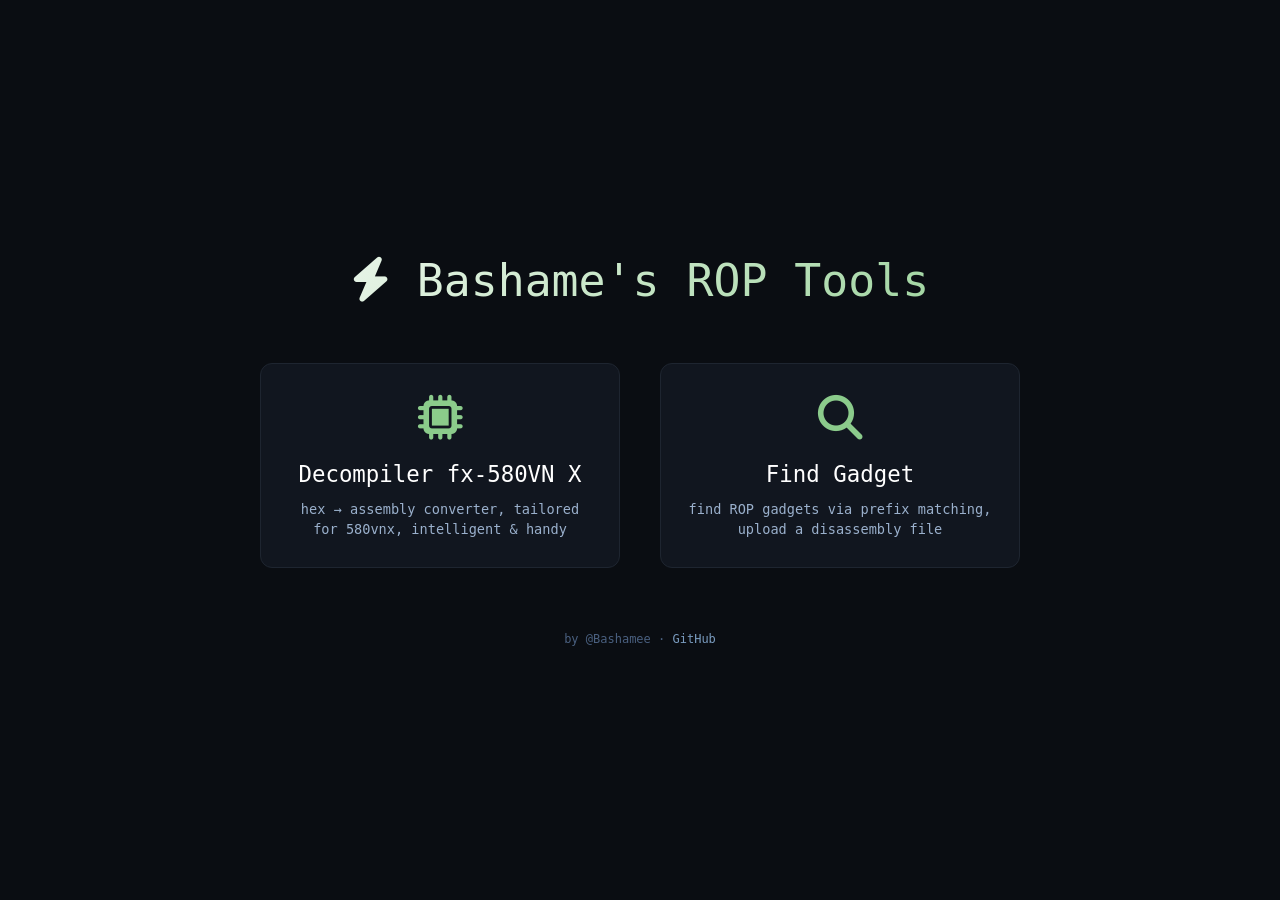
<file: index.html>
<!doctype html>
<html lang="en">
    <head>
        <meta charset="UTF-8" />
        <meta name="viewport" content="width=device-width, initial-scale=1.0" />
        <title>Bashame's ROP Tools</title>
        <link
            rel="stylesheet"
            href="https://cdnjs.cloudflare.com/ajax/libs/font-awesome/6.4.0/css/all.min.css"
        />
        <style>
            * {
                margin: 0;
                padding: 0;
                box-sizing: border-box;
            }

            body {
                background: #0a0d12;
                font-family: "Segoe UI", "Fira Code", monospace;
                display: flex;
                justify-content: center;
                align-items: center;
                min-height: 100vh;
                padding: 20px;
            }

            .container {
                text-align: center;
                max-width: 1000px;
                width: 100%;
            }

            h1 {
                font-size: 2.8rem;
                font-weight: 500;
                background: linear-gradient(135deg, #fff, #8bcb8b);
                background-clip: text;
                -webkit-background-clip: text;
                color: transparent;
                margin-bottom: 56px;
            }

            .tools {
                display: flex;
                flex-wrap: wrap;
                justify-content: center;
                gap: 40px;
            }

            .tool-card {
                background: #11161f;
                border: 1px solid #1e2530;
                border-radius: 12px;
                padding: 28px 24px;
                width: 360px;
                transition: all 0.25s ease;
                text-decoration: none;
                display: block;
            }

            .tool-card:hover {
                transform: translateY(-6px);
                border-color: #5a7aaa;
                background: #161e2a;
            }

            .tool-icon {
                font-size: 2.8rem;
                margin-bottom: 16px;
                color: #8bcb8b;
            }

            .tool-title {
                font-size: 1.4rem;
                font-weight: 500;
                color: #ffffff;
                margin-bottom: 12px;
                white-space: nowrap;
            }

            .tool-desc {
                font-size: 0.85rem;
                color: #9ab0cc;
                line-height: 1.5;
            }

            footer {
                margin-top: 64px;
                font-size: 0.75rem;
                color: #4a6080;
            }

            footer a {
                color: #7a9cc0;
                text-decoration: none;
            }

            @media (max-width: 850px) {
                .tool-card {
                    width: 320px;
                }
                .tool-title {
                    font-size: 1.3rem;
                }
            }

            @media (max-width: 750px) {
                .tool-card {
                    width: 280px;
                }
                .tool-title {
                    white-space: normal;
                }
            }

            @media (max-width: 650px) {
                h1 {
                    font-size: 2rem;
                }
                .tool-card {
                    width: 260px;
                }
            }
        </style>
    </head>
    <body>
        <div class="container">
            <h1><i class="fa-solid fa-bolt"></i> Bashame's ROP Tools</h1>
            <div class="tools">
                <a href="decompiler580vnx/" class="tool-card">
                    <div class="tool-icon">
                        <i class="fa-solid fa-microchip"></i>
                    </div>
                    <div class="tool-title">Decompiler fx-580VN X</div>
                    <div class="tool-desc">
                        hex → assembly converter, tailored for 580vnx,
                        intelligent & handy
                    </div>
                </a>
                <a href="findgadget/" class="tool-card">
                    <div class="tool-icon">
                        <i class="fa-solid fa-magnifying-glass"></i>
                    </div>
                    <div class="tool-title">Find Gadget</div>
                    <div class="tool-desc">
                        find ROP gadgets via prefix matching, upload a
                        disassembly file
                    </div>
                </a>
            </div>
            <footer>
                <span>by @Bashamee · </span>
                <a href="https://github.com/bashamee/roptools" target="_blank"
                    >GitHub</a
                >
            </footer>
        </div>
    </body>
</html>
</file>
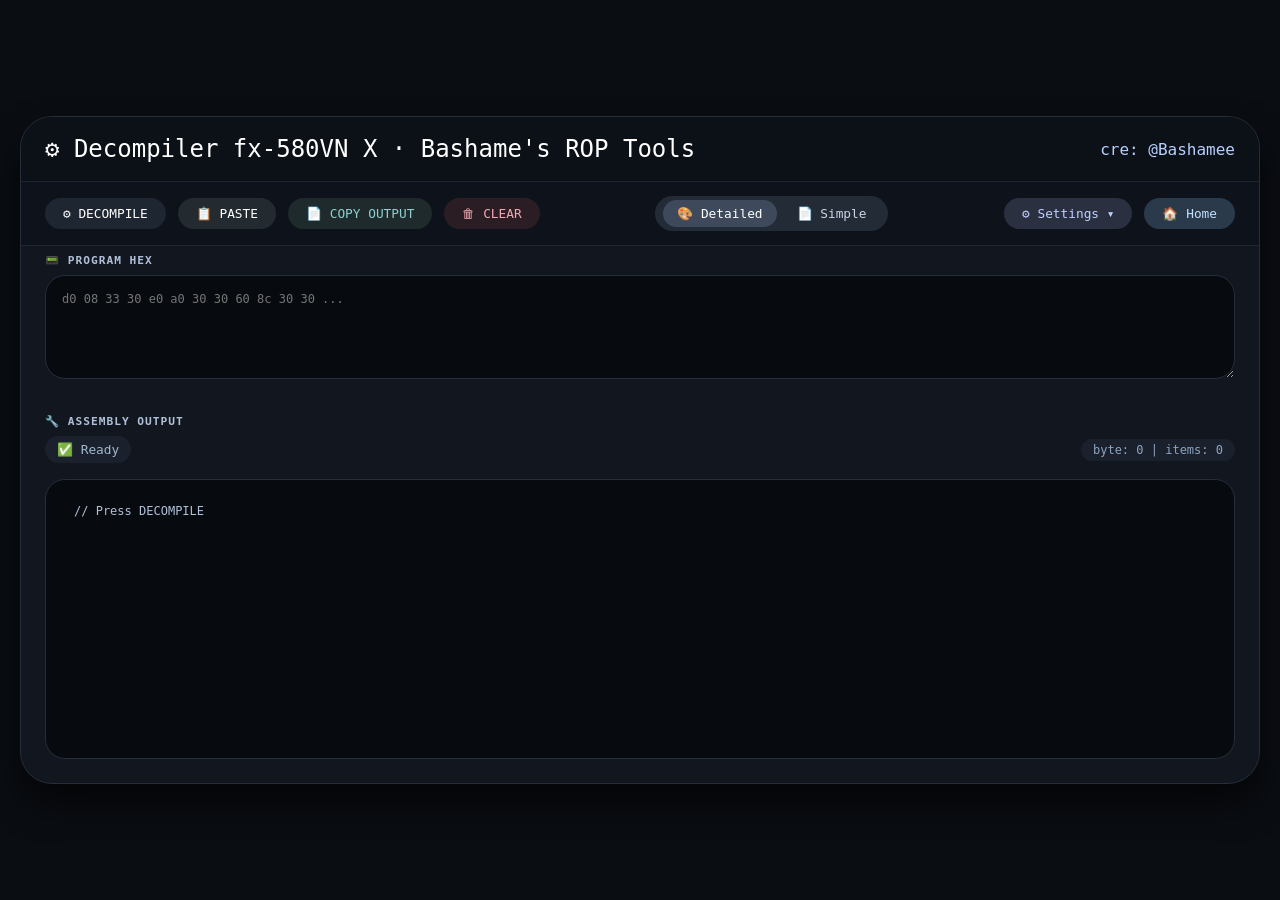
<file: decompiler580vnx/index.html>
<!DOCTYPE html>
<html lang="en">
<head>
    <meta charset="UTF-8">
    <meta name="viewport" content="width=device-width, initial-scale=1.0, user-scalable=yes">
    <title>Decompiler fx-580VN X · Bashame's ROP Tools</title>
    <style>
        * { box-sizing: border-box; }
        body {
            background: #0a0d12;
            font-family: 'Segoe UI', 'Fira Code', 'Cascadia Code', monospace;
            margin: 0;
            padding: 20px;
            display: flex;
            justify-content: center;
            align-items: center;
            min-height: 100vh;
        }
        .card {
            max-width: 1300px;
            width: 100%;
            background: #11161f;
            border-radius: 32px;
            box-shadow: 0 20px 35px rgba(0,0,0,0.6);
            border: 1px solid #252d3a;
            overflow: hidden;
        }
        .header {
            padding: 18px 24px;
            background: #0c1017;
            border-bottom: 1px solid #1e2530;
            display: flex;
            justify-content: space-between;
            align-items: center;
            flex-wrap: wrap;
            gap: 12px;
        }
        .logo-area {
            display: flex;
            align-items: center;
            gap: 12px;
        }
        .header h1 {
            margin: 0;
            font-size: 1.5rem;
            font-weight: 500;
            color: #ffffff;
        }
        .credit {
            color: #b8d0ff;
            font-size: 1rem;
            font-family: monospace;
            font-weight: 500;
        }
        .toolbar {
            display: flex;
            flex-wrap: wrap;
            gap: 12px;
            padding: 14px 24px;
            background: #0e121b;
            border-bottom: 1px solid #202732;
            align-items: center;
        }
        .addr-input {
            background: #1a212c;
            border: 1px solid #3a4a5a;
            border-radius: 60px;
            padding: 6px 12px;
            color: white;
            font-family: monospace;
            font-size: 0.9rem;
            width: 100px;
            text-align: center;
        }
        button {
            background: #1e2632;
            border: none;
            padding: 8px 18px;
            border-radius: 60px;
            font-family: inherit;
            font-size: 0.8rem;
            font-weight: 500;
            color: #ffffff;
            cursor: pointer;
            transition: 0.2s ease;
        }
        button:hover { background: #2f3a48; transform: translateY(-1px); }
        button:active { transform: translateY(1px); }
        .mode-switch {
            margin-left: auto;
            background: #232b36;
            display: flex;
            gap: 6px;
            padding: 4px 8px;
            border-radius: 60px;
        }
        .mode-btn {
            background: transparent;
            padding: 6px 14px;
            border-radius: 40px;
            color: #cbd5e6;
        }
        .mode-btn.active { background: #3e4a5c; color: white; }
        .clear-btn { background: #2a1e24; color: #f2a9b5; }
        .copy-btn { background: #1e2a2c; color: #8dd0cf; }
        .paste-btn { background: #232a30; }
        .home-btn { background: #2a3a4a; color: #c0e0ff; }
        .toggle-labels-btn { background: #2a4a3a; color: #8bcb8b; }
        .show-keys-btn { background: #2a4a3a; color: #8bcb8b; }
        /* Settings menu */
        .settings-btn { background: #2a3040; color: #c0d0ff; position: relative; }
        .settings-dropdown {
            display: none; position: absolute; top: calc(100% + 6px); right: 0;
            background: #141c28; border: 1px solid #2e3a4e; border-radius: 16px;
            padding: 10px 0; min-width: 220px; z-index: 999;
            box-shadow: 0 8px 24px rgba(0,0,0,0.5);
        }
        .settings-dropdown.show { display: block; }
        .settings-item {
            display: flex; align-items: center; justify-content: space-between;
            padding: 7px 16px; font-size: 0.8rem; color: #b0c0d8; cursor: pointer;
            gap: 12px; white-space: nowrap;
        }
        .settings-item:hover { background: #1e2a3a; }
        .settings-item .toggle-pill {
            width: 34px; height: 18px; border-radius: 9px; background: #3e5080;
            position: relative; transition: 0.2s; flex-shrink: 0;
        }
        .settings-item .toggle-pill.on { background: #4a8a5a; }
        .settings-item .toggle-pill::after {
            content: ''; position: absolute; width: 14px; height: 14px;
            border-radius: 50%; background: #fff; top: 2px; left: 2px; transition: 0.2s;
        }
        .settings-item .toggle-pill.on::after { left: 18px; }
        .settings-divider { height: 1px; background: #2a3a4a; margin: 6px 0; }
        .settings-addr-row {
            display: flex; align-items: center; gap: 6px; padding: 5px 16px; font-size: 0.8rem; color: #b0c0d8;
        }
        .settings-addr-row input {
            background: #1a212c; border: 1px solid #3a4a5a; border-radius: 30px;
            padding: 3px 8px; color: white; font-family: monospace; font-size: 0.8rem;
            width: 75px; text-align: center;
        }
        .settings-label { color: #8da3c0; font-size: 0.75rem; }
        .addr-tag { font-size: 0.7rem; color: #7090b0; }
        textarea {
            width: 100%;
            background: #070a0f;
            border: 1px solid #262e3a;
            color: #ffffff;
            font-family: 'Fira Code', monospace;
            font-size: 12px;
            padding: 16px;
            resize: vertical;
            border-radius: 20px;
            outline: none;
        }
        .input-container, .output-container { padding: 8px 24px 24px 24px; }
        label {
            font-size: 0.7rem;
            text-transform: uppercase;
            letter-spacing: 1px;
            font-weight: 600;
            color: #b0c0d8;
            display: block;
            margin-bottom: 8px;
        }
        .output-list {
            background: #070a0f;
            border: 1px solid #262e3a;
            border-radius: 20px;
            padding: 12px 16px;
            min-height: 280px;
            max-height: 520px;
            overflow-y: auto;
            font-family: 'Fira Code', monospace;
            font-size: 12px;
            color: #ffffff;
        }
        .gadget-line {
            display: flex;
            align-items: center;
            flex-wrap: wrap;
            gap: 8px 12px;
            padding: 6px 4px;
            border-bottom: 1px solid #20262e;
            font-family: 'Fira Code', monospace;
            font-size: 12px;
        }
        .hex-badge {
            background: #1e2a3a;
            border-radius: 40px;
            padding: 3px 12px;
            font-weight: 600;
            color: #ffffff;
            font-size: 12px;
            border: 1px solid #3e5a7a;
        }
        .arrow { color: #8aaec0; font-size: 1rem; }
        .addr {
            color: #f5d67b;
            font-weight: 600;
            background: #2a2418;
            padding: 2px 8px;
            border-radius: 20px;
            font-size: 11px;
        }
        .gadget-name { color: #8bcb8b; font-weight: 500; font-size: 12px; }
        .gadget-name-unknown { color: #f28b82; font-size: 12px; }
        .data-name { color: #7aa2f7; font-weight: 500; font-size: 12px; }
        .label-name { color: #e8c86a; font-weight: 500; font-size: 12px; }
        .location {
            margin-left: auto;
            color: #6c86a3;
            font-size: 11px;
            font-family: monospace;
            background: #1a1f2a;
            padding: 2px 8px;
            border-radius: 20px;
        }
        .status-bar {
            display: flex;
            justify-content: space-between;
            align-items: center;
            margin-bottom: 16px;
            flex-wrap: wrap;
            gap: 8px;
        }
        .status {
            font-size: 0.8rem;
            color: #a0b8d0;
            padding: 6px 12px;
            background: #1a212c;
            border-radius: 40px;
            font-family: monospace;
            display: inline-block;
        }
        .stats {
            font-size: 0.75rem;
            color: #8da3c0;
            background: #1a212c;
            padding: 4px 12px;
            border-radius: 40px;
            font-family: monospace;
        }
    </style>
</head>
<body>
<div class="card">
    <div class="header">
        <div class="logo-area">
            <h1>⚙️ Decompiler fx-580VN X · Bashame's ROP Tools</h1>
        </div>
        <div class="credit">cre: @Bashamee</div>
    </div>
    <div class="toolbar">
        <button id="decompileBtn">⚙️ DECOMPILE</button>
        <button id="pasteBtn" class="paste-btn">📋 PASTE</button>
        <button id="copyBtn" class="copy-btn">📄 COPY OUTPUT</button>
        <button id="clearBtn" class="clear-btn">🗑 CLEAR</button>
        <div class="mode-switch">
            <button id="modeDetailBtn" class="mode-btn active">🎨 Detailed</button>
            <button id="modeSimpleBtn" class="mode-btn">📄 Simple</button>
        </div>
        <div style="position:relative;margin-left:auto;">
            <button id="settingsBtn" class="settings-btn">⚙️ Settings ▾</button>
            <div class="settings-dropdown" id="settingsDropdown">
                <div class="settings-addr-row">
                    <span class="settings-label">dest</span>
                    <input type="text" id="startAddrInput" value="d730" placeholder="d730">
                    <span class="addr-tag">runtime</span>
                </div>
                <div class="settings-addr-row">
                    <span class="settings-label">src</span>
                    <input type="text" id="backupAddrInput" value="e9e0" placeholder="e9e0">
                    <span class="addr-tag">backup</span>
                </div>
                <div class="settings-divider"></div>
                <div class="settings-item" id="settingLabels">
                    <span>🏷️ Labels (adr_of)</span>
                    <span class="toggle-pill on" id="pillLabels"></span>
                </div>
                <div class="settings-item" id="settingKeys">
                    <span>🔑 Show key names</span>
                    <span class="toggle-pill on" id="pillKeys"></span>
                </div>
                <div class="settings-item" id="settingAddrs">
                    <span>📍 Show RAM addresses</span>
                    <span class="toggle-pill on" id="pillAddrs"></span>
                </div>
                <div class="settings-item" id="settingAddrNames">
                    <span>🗂️ Show addr names</span>
                    <span class="toggle-pill on" id="pillAddrNames"></span>
                </div>
                <div class="settings-divider"></div>
                <div class="settings-item" id="settingHexMode" style="gap:6px;">
                    <span>🔢 Format:</span>
                    <span id="hexModeLabel" style="color:#8bcb8b;font-family:monospace;font-size:0.8rem;">hex</span>
                    <span class="toggle-pill" id="pillHexMode" style="margin-left:auto;"></span>
                    <span id="hexModeLabel2" style="color:#7aa2f7;font-family:monospace;font-size:0.8rem;">0x</span>
                </div>
            </div>
        </div>
        <a href="../" style="text-decoration:none;"><button class="home-btn">🏠 Home</button></a>
    </div>
    <div class="input-container">
        <label>📟 PROGRAM HEX</label>
        <textarea id="hexInput" rows="5" placeholder="d0 08 33 30 e0 a0 30 30 60 8c 30 30 ..."></textarea>
    </div>
    <div class="output-container">
        <label>🔧 ASSEMBLY OUTPUT</label>
        <div class="status-bar">
            <div class="status" id="statusMsg">✅ Ready</div>
            <div class="stats" id="statsMsg"></div>
        </div>
        <div id="outputList" class="output-list"></div>
    </div>
</div>

<script>
    // --------------------------------------------------------------
    // DATABASE (gadgets + labels)
    // --------------------------------------------------------------
    const addrToName = new Map();

    function addEntry(hexAddr, name) {
        let num = parseInt(hexAddr, 16);
        if (!isNaN(num) && !addrToName.has(num)) addrToName.set(num, name);
    }

    function normalizeName(name) {
        return name
            .replace(/\s*=\s*/g, '=')
            .replace(/\s*\+=\s*/g, '+=')
            .replace(/\s*-=\s*/g, '-=')
            .replace(/\s*>>\s*/g, '>>')
            .replace(/\s*<<\s*/g, '<<')
            .replace(/\s*,\s*/g, ',')
            .replace(/\s+/g, ' ')
            .trim();
    }

    // ========== GADGET LIST (gốc) ==========
    const gadgetList = [
        ["09fa8","setlr"],["308d0","setlr_pc"],["0a05c","DI,RT"],
        ["23f9e","calc_checksum_set_f004"],["23fa6","calc_checksum_no_set_f004"],
        ["23fad","calc_checksum_0"],["23fc0","calc_checksum_1"],["23fd4","calc_checksum_2"],
        ["23fea","calc_checksum_3"],["23f21","pr_checksum"],["09ca0","[er8]+=er2,pop xr8"],
        ["2702e","sp=er14,pop er14,rt"],["12da6","sp=er14,pop qr8"],
        ["23f82","sp=er14,pop qr8,pop qr0"],["20d60","sp=er14,pop er14"],
        ["21f74","sp=er6,pop er8"],["09820","sp=er14,pop xr12"],["13aac","sp=er14,pop qr8,pop er6"],
        ["0ac34","er14=sp,rt"],["0a8a8","nop"],["13b66","er0+=er0,er0+=er2,er8=[er0]"],
        ["13b9a","er0+=er0,er2+=er0,er0=[er2]"],
        ["1ec0c","pop ea"],["27030","pop er14,rt"],["13332","pop er0,rt"],["18974","pop er2"],
        ["250a6","pop er4"],["0a8a6","pop er8"],["16eca","pop er12,rt"],["17bda","pop qr0"],
        ["12da8","pop qr8"],["177da","pop r0"],["1844a","pop r8"],["1622e","pop xr0"],
        ["1d040","pop xr4"],["183a6","pop xr8"],["0d516","pop er10"],["0d04c","pop r12"],
        ["12602","pop er0"],["21636","pop er12"],["15c78","pop er14"],["13ab0","pop er6"],
        ["1dcf6","pop er6,rt"],["20730","pop xr12"],["16d88","pop er4,rt"],["16d7c","pop er8,rt"],
        ["17072","pop qr0,rt"],["14c50","pop qr8,rt"],["15fc0","pop r4"],["16210","pop r4,rt"],
        ["14c98","pop r9"],["10e5a","pop xr12,rt"],["1d972","pop xr4,rt"],["0e5e2","pop xr8,rt"],
        ["093b8","pop er2,pop er8,er0=er2,rt"],["1893a","pop er0,pop er4"],
        ["16754","pop er4,pop er8"],["201f6","pop er4,pop er12,pop r9"],
        ["14bd8","er0+=er4,rt"],["13b80","er4+=er0,r8=r8,rt"],["21ba8","er0+=er8,rt"],
        ["21bae","er2+=er8,rt"],["2fa0c","er0+=er2,rt"],["16078","er0+=1,rt"],
        ["09ce4","r0+=1,rt"],["14fcc","er0+=er6,er10=er0,rt"],["20838","and r0,0f"],
        ["24008","er6=er0,er0=er8,pop qr8"],["16170","er8=er0"],
        ["0ea70","er2=er0,er0=er2,pop er8,rt"],["14bd6","er2=er0,er0+=er4,rt"],
        ["0bf30","er0=er2,rt"],["2470a","er0=er4,pop er4"],["2f786","er0=er8,pop er8,rt"],
        ["0a246","er0=er8,pop er8"],["15386","er0=er8"],["1edea","er0=er6,pop er8,pop xr4,rt"],
        ["28c86","er2=er0,r0=r4,r1=0,pop xr4,rt"],["2ffc0","r0=r5,pop er4"],
        ["1abb0","r0=r2=0"],["1abb2","r0=r2"],["15fde","r2=r0,pop er0"],
        ["164e4","r2=r0,pop r6,pop er12"],["177b4","r2=0,r7=4"],["1ca8a","r0=0"],
        ["1DD54","r0=0,rt"],["1DD58","r0=1,rt"],["18978","r0=0,pop er2"],["2ac30","r1=0,rt"],
        ["16df2","r5=0,rt"],["17b32","er14=er0,pop xr0"],["0ac7c","er0=er12,pop er12,rt"],
        ["13916","er10=er2,rt"],["20b52","er0=er10,pop xr8"],["1e60c","er0=1,rt"],
        ["180d2","er2=0,er4=0,er6=0,er8=1,rt"],["09caa","er2=0,r0=2,[er8]=er2,pop xr8"],
        ["0a88a","er2=1,r0=r2,rt"],["09c9e","r0=0,[er8]+=er2,pop xr8"],
        ["27e7c","r2=1,r0=r2,pop er4,pop er8,rt"],["27e92","r0=r1,rt"],
        ["14fce","er10=er0,rt"],["283fe","er2=0,er0=er2,pop er8"],["140e4","er0=er6,er2=er12"],
        ["16e18","r4=0"],["0eda0","er0=0,rt"],
        ["16d9a","[er2]=er0,r2=0,pop er4,rt"],["139d8","[er0]=er2,rt"],["208b2","[er0]=r2,rt"],
        ["203D2","[er0]=r2"],["176d4","[er2]=r0,r2=0"],["09ca4","[er8]=er2,pop xr8"],
        ["13330","[er4]=er0,pop er0,rt"],["1a588","[ea]=qr0"],["22226","[er12]=er14,pop xr4,pop qr8"],
        ["1332a","[er4]+=1,rt"],["13336","[er4]-=1,rt"],["19e5a","er8=[ea+],rt"],
        ["16614","[er2]=r0,r0=0"],
        ["16d7a","er4=[er8],pop er8,rt"],["13b9e","er0=[er2],r2=9,rt"],["13b6a","er8=[er0],rt"],
        ["09e4a","r0=[er2]"],["18274","r0=[er0]"],["298dc","er0=[er0],pop xr8,rt"],
        ["09fdc","r0=[ea],rt"],["21f72","sp=[er8],pop er8"],
        ["1c2c0","qr0=[ea],lea D002H,[ea]=qr0"],["1c64a","er6=[ea]"],
        ["09e8a","er0-=er2,rt"],["29a40","er0-=er12,pop er8,pop er12,rt"],["09e98","r0-=1,rt"],
        ["0ac5a","r0-=r8,pop er8,rt"],
        ["122d4","or r0,r1"],["1a5c2","or qr0,qr8"],
        ["20830","r0>>4,rt"],["1bb28","qr0>>4,rt"],["1bb5c","r0<<4,rt"],["1bb70","r1<<4,rt"],
        ["1bb5a","er0<<4,rt"],["1bb56","xr0<<4,rt"],["1bb4e","qr0<<4,rt"],
        ["0c790","er0-er2_gt,r0=0|r0=1,rt"],["09ae6","er0-er2_eq,r0=1|r0=0,rt"],
        ["0c7a8","er2-er0_gt,r0=0|r0=1,rt"],["2abda","er0-er2_le,er0=er2,rt"],
        ["297e2","er8-er0_lt,pop xr8"],["091ec","r0-0_lt,rt"],["091f4","r1-0_lt,rt"],
        ["14bd4","er0*=r2,er2=er0,er0+=er4,rt"],["14fca","er0*=r2,er0+=er6,er10=er0,rt"],
        ["28C54","er0/=r2,rt"],
        ["160c2","sp+=20"],["162d4","sp+=10"],["168f0","sp+=2"],["1d3c8","sp+=4"],
        ["09932","sp+=6,pop qr8"],["13184","sp+=50,pop qr8"],["131f6","sp+=20,pop qr8"],
        ["13320","sp+=30,pop qr8"],["15c76","sp+=30,pop er14"],["1d3f2","sp+=2,r0=0"],
        ["1d798","sp+=20,pop xr12"],["21634","sp+=10,pop er12"],["21b9c","sp+=60,pop xr8"],
        ["284ac","sp+=4,pop xr8"],["08f74","sp+=64,pop er6,pop qr8"],
        ["098ec","sp+=4,pop qr8,pop xr4"],["13412","sp+=40,pop qr8,pop xr4"],
        ["138a6","sp+=60,pop qr8,pop xr4"],["18266","sp+=50,pop qr8,pop xr4"],
        ["193a0","sp+=50,pop xr4,pop qr8"],["202b0","sp+=120,pop qr8,pop xr4"],
        ["20660","sp+=2,pop xr4,pop qr8"],["21b9a","sp+=120,pop xr8"],
        ["26b12","sp+=2,r0=1,pop er8"],["2122a","sp+=32,r2=r0,pop xr8"],
        ["18614","?r0=00"],["33030","brk"],["0d71c","[ea]+=1,r0=3"],["2c81e","[ea]-=1,pop xr4"],
        ["24836","B LEAVE"],
        ["09450","BL memcpy,pop er0"],["203CC","BL strcpy"],["203E0","BL strcat"],
        ["09D3A","BL memset,pop er2"],["23CAC","BL delay,pop xr0"],["20C40","BL line_print"],
        ["23F62","BL printline"],["24004","BL hex_byte,er6=er0,er0=er8,pop qr8"],
        ["20A50","BL smart_strcpy,pop er8"],["0A052","BL zero_KO"],["28AC2","BL line_draw"],
        ["09AD4","BL render.ddd4"],["2B2BA","memcpy_auto_jmp"],["08f80","line_print"],
        ["25c1c","getkeycode"],["09E96","[ea+]=r0,r0-=1,bne"],["09C20","cmp_ea"],
        ["17922","calc_func"],["16082","cvt_hex_1"],["160f8","cvt_hex_2"],
        ["10f20","memcpy_length_rn/8"],["1700e","memcpy_length_rn/2,pop qr0"],["13324","pop pc"],
        ["0E5C8","strcpy"],["2EDA0","strcat"],["26FFA","memcpy"],["0A8AA","memmove"],
        ["29A2C","strlen"],["1EB94","memset"],["203C2","smart_strcpy"],["203D6","smart_strcat"],
        ["203B8","smart_strlen_n"],["2086C","basen_base_print"],["23DCC","smallprint"],
        ["08F7C","line_print.col_0"],["08F7E","line_print"],["23DC8","printline"],
        ["09470","render.e3d4"],["0947C","render.ddd4"],["09848","render_bitmap"],
        ["09D34","memzero"],["26086","reset_routine"],["24BD6","get_string_constant"],
        ["08C0C","fill_screen"],["08F02","str_decompress_print"],["09F3C","delay"],
        ["0A1CE","_start"],["293D8","main"],["09440","buf1_to_buf2"],["09458","buf2_to_buf1"],
        ["2AB26","byte_strlen_n"],["23C4C","diagnostic_mode"],["0ACB6","f_0ACB6"],
        ["0AD92","diagnostic_wait_key"],["0E826","check_any_key_pressed__"],["23CB4","diagnostic"],
        ["24344","diag_scr_888_ws"],["23DD6","diag_scr_fill_ws"],["23DDA","waitshift_striped"],
        ["23DDE","waitshift"],["23DE4","diag_scr_ckb1_ws"],["23E40","diag_scr_ckb2_ws"],
        ["23E6A","diag_scr_version"],["23E92","diag_print_ver"],["23EEE","diag_checksum"],
        ["23F8A","store_reg_to_stack"],["23EC8","diag_print_pd"],["23F9A","diag_calc_checksum"],
        ["09A24","pd_value"],["24010","hex_byte"],["16EAE","byte_hex"],["09938","hex_to_dec"],
        ["2541A","diag_serial_num"],["10E5E","get_serial_num"],["23D5A","diag_check_key"],
        ["2641A","diag_contrast"],["2C58A","diag_8_keytest"],["1F24E","getscancode"],
        ["2F5EA","getkey"],["25C1A","getkeycode"],["29892","cvt_key"],["0A0E0","setsfr"],
        ["19808","byte_to_bcd"],["19832","bcd_to_byte"],["08E62","line_draw"],["091FC","pixel_draw"],
        ["090D2","draw_glyph"],["2EDC8","line_print__call__"],["0996C","str_decompress_print__call__"],
        ["099C2","str_decompress_print__call1__"],["0904E","char_print_1byte"],["09056","char_print"],
        ["09238","char_get_14"],["09318","char_get_l14"],["0A16A","zero_KO"],["09DE6","assign_var"],
        ["08C60","buffer_clear"],["0AC30","ENTER"],["0AC38","LEAVE"],["224DE","LEAVE1"],
        ["22D66","LEAVE2"],["13D92","LEAVE3"],["2110A","LEAVE4"],["1652C","num_add"],
        ["16538","num_sub"],["16544","num_mul"],["16550","num_div"],["1D24A","num_add_1"],
        ["1D236","num_sub_1"],["1D272","num_mul_1"],["1D25E","num_div_1"],["20C46","num_output_print"],
        ["1D950","num_fromdigit"],["1DC2E","num_frombyte"],["1D898","num_invalid__"],
        ["1DBE2","num_trunc__"],["1DAF0","num_mulxp__"],["1391A","num_random"],["13A20","num_randint"],
        ["139D2","num_normalize"],["1DC8A","num_to_byte"],["279B6","num_to_str"],["1DCE4","num_cpy"],
        ["1D902","num_cmp"],["16844","num_sin"],["1684E","num_cos"],["168E4","num_tan"],
        ["2AD4C","display_menu"],["093D2","draw_byte"],
        ["2045c","pop xr4,pop xr12"],["1c696","[ea+] = er0"]
    ];

    // Bổ sung các gadget mới
    gadgetList.push(["13622","pop qr8"]);
    gadgetList.push(["1fcf4","pop er4"]);
    gadgetList.push(["09d3e","pop er2"]);
    gadgetList.push(["10e80","pop ea, r6-=1_ne,call 10e6e|pop xr4"]);
    gadgetList.push(["1216a","pop er0"]);
    gadgetList.push(["17b34","pop xr0"]);
    gadgetList.push(["1622e","pop xr0"]);

    for (let g of gadgetList) {
        addEntry(g[0], normalizeName(g[1]));
    }

    // ========== SPECIAL GADGETS (NO POP DATA) ==========
    const specialNoPopGadgets = new Set([
        "sp=er14,pop er14,rt",
        "sp=er14,pop qr8",
        "sp=er14,pop qr8,pop qr0",
        "sp=er14,pop er14",
        "sp=er6,pop er8",
        "sp=er14,pop xr12",
        "sp=er14,pop qr8,pop er6",
        "sp+=6,pop qr8",
        "sp+=50,pop qr8",
        "sp+=20,pop qr8",
        "sp+=30,pop qr8",
        "sp+=30,pop er14",
        "sp+=2,r0=0",
        "sp+=20,pop xr12",
        "sp+=10,pop er12",
        "sp+=60,pop xr8",
        "sp+=4,pop xr8",
        "sp+=64,pop er6,pop qr8",
        "sp+=4,pop qr8,pop xr4",
        "sp+=40,pop qr8,pop xr4",
        "sp+=60,pop qr8,pop xr4",
        "sp+=50,pop qr8,pop xr4",
        "sp+=50,pop xr4,pop qr8",
        "sp+=120,pop qr8,pop xr4",
        "sp+=2,pop xr4,pop qr8",
        "sp+=120,pop xr8",
        "sp+=2,r0=1,pop er8",
        "sp+=32,r2=r0,pop xr8"
    ]);

    function getPopSizes(gadgetName) {
        if (!gadgetName) return null;
        let pops = [];
        let regex = /pop\s+([^,]+(?:,[^,]+)*)/gi;
        let match;
        while ((match = regex.exec(gadgetName)) !== null) {
            let popPart = match[1];
            let tokens = popPart.split(',');
            for (let token of tokens) {
                token = token.trim();
                if (token === '' || token === 'rt' || token === 'pop' || token === 'sp') continue;
                if (token === 'ea') pops.push(2);
                else if (token === 'pc') pops.push(2);
                else if (token === 'psw') pops.push(1);
                else if (token.startsWith('qr')) {
                    for (let i = 0; i < 4; i++) pops.push(2);
                }
                else if (token.startsWith('xr')) {
                    for (let i = 0; i < 2; i++) pops.push(2);
                }
                else if (token.startsWith('er')) pops.push(2);
                else if (token.startsWith('r')) pops.push(1);
            }
        }
        return pops.length ? pops : null;
    }

    const MIN_VALID_CALL_ADDR = 0x8000;

    function normalizeAddress(addr) {
        if (addr === 0x09c21) return 0x09c20;
        if (addr === 0x0947e) return 0x0947c;
        if ((addr & 1) && addrToName.has(addr - 1)) return addr - 1;
        return addr;
    }

    function hexToBytes(hexStr) {
        let clean = hexStr.replace(/\s+/g, '');
        if (!clean) return [];
        if (clean.length % 2) clean = clean.slice(0, -1);
        let bytes = [];
        for (let i = 0; i < clean.length; i += 2)
            bytes.push(parseInt(clean.substr(i,2),16));
        return bytes;
    }

    // ========== KEY MAPPING (little-endian values) ==========
    const keyMap = new Map();
    const keyTable = [
        [0x0180, "SHIFT"], [0x0280, "ALPHA"], [0x0440, "←"], [0x0880, "→"],
        [0x0480, "↑"], [0x0840, "↓"], [0x1080, "MENU"], [0x0140, "OTPN"],
        [0x0240, "CALC"], [0x1040, "∫"], [0x0240, "X"], [0x0120, "⁄"],
        [0x0220, "√"], [0x0420, "x²"], [0x0820, "xˆ"], [0x1020, "log"],
        [0x2020, "IN"], [0x0110, "(-)"], [0x0210, "ĐỘ"], [0x0410, "x^-1"],
        [0x0810, "SIN"], [0x1010, "COS"], [0x2010, "TAN"], [0x0108, "STO"],
        [0x0208, "ENG"], [0x0408, "("], [0x0808, ")"], [0x1008, "S<=>D"],
        [0x2008, "M+"], [0x1004, "AC"], [0x1002, "÷"], [0x1001, "-"],
        [0x4004, "x10"], [0x4001, "="], [0x4010, "0"], [0x0101, "1"],
        [0x0201, "2"], [0x0401, "3"], [0x0102, "4"], [0x0202, "5"],
        [0x0402, "6"], [0x0104, "7"], [0x0204, "8"], [0x0404, "9"],
        [0x0804, "DEL"], [0x0802, "×"], [0x0801, "+"], [0x4008, "."],
        [0x4002, "ANS"]
    ];
    for (let [val, name] of keyTable) {
        keyMap.set(val, name);
    }

    // Parse items from bytes, with dest and src addresses
    function parseToItems(bytes, startAddrDest, startAddrSrc) {
        let items = [];
        let offset = 0;
        let i = 0;
        while (i < bytes.length) {
            let ramAddrDest = startAddrDest + offset;
            let ramAddrSrc = startAddrSrc + offset;
            if (i + 3 < bytes.length) {
                let zz = bytes[i], yy = bytes[i+1], third = bytes[i+2], fourth = bytes[i+3];
                if (third >= 0x30 && third <= 0x39 && fourth === 0x30) {
                    let X = third - 0x30;
                    let rawAddr = (X << 16) | (yy << 8) | zz;
                    if (rawAddr === 0x03030) {
                        // pad: push 2 single bytes
                        items.push({ type: 'data', hexBytes: [zz], value: zz, ramAddrDest, ramAddrSrc });
                        offset++;
                        items.push({ type: 'data', hexBytes: [yy], value: yy, ramAddrDest: startAddrDest+offset, ramAddrSrc: startAddrSrc+offset });
                        i += 2; offset++;
                        continue;
                    }
                    if (rawAddr < MIN_VALID_CALL_ADDR) {
                        // not a call: push 4 single bytes
                        for (let b of [zz, yy, third, fourth]) {
                            items.push({ type: 'data', hexBytes: [b], value: b, ramAddrDest: startAddrDest+offset, ramAddrSrc: startAddrSrc+offset });
                            offset++;
                        }
                        i += 4;
                        continue;
                    }
                    let fixedAddr = normalizeAddress(rawAddr);
                    let name = addrToName.get(fixedAddr);
                    items.push({
                        type: 'call',
                        hexBytes: [zz, yy, third, fourth],
                        addr: fixedAddr,
                        name: name || null,
                        ramAddrDest,
                        ramAddrSrc
                    });
                    i += 4;
                    offset += 4;
                    if (name && !specialNoPopGadgets.has(name)) {
                        let popSizes = getPopSizes(name);
                        if (popSizes && popSizes.length > 0) {
                            let totalBytes = popSizes.reduce((a,b) => a+b, 0);
                            if (i + totalBytes <= bytes.length) {
                                for (let sz of popSizes) {
                                    for (let bi = 0; bi < sz; bi++) {
                                        const b = bytes[i];
                                        items.push({
                                            type: 'data',
                                            hexBytes: [b],
                                            value: b,
                                            ramAddrDest: startAddrDest + offset,
                                            ramAddrSrc: startAddrSrc + offset
                                        });
                                        i++; offset++;
                                    }
                                }
                                continue;
                            }
                        }
                    }
                    continue;
                }
            }
            // Data: push single bytes, each gets own address
            items.push({ type: 'data', hexBytes: [bytes[i]], value: bytes[i], ramAddrDest, ramAddrSrc });
            i++; offset++;
        }
        return items;
    }


    // Renumber labels in document order (label1 first seen top-to-bottom)
    function resequenceLabels(items) {
        let oldToNew = new Map();
        let counter = 1;
        for (let it of items) {
            if (it.type === 'label' && !oldToNew.has(it.label)) {
                oldToNew.set(it.label, `label${counter++}`);
            }
        }
        for (let it of items) {
            if (it.type === 'label') it.label = oldToNew.get(it.label) || it.label;
            if (it.type === 'data' && it.labelRef) {
                it.labelRef.label = oldToNew.get(it.labelRef.label) || it.labelRef.label;
            }
        }
        return items;
    }

    // Function to add label references to items
    function addLabelReferences(items, startAddrDest, startAddrSrc) {
        let addrToItemIdx = new Map();
        for (let idx = 0; idx < items.length; idx++) {
            const it = items[idx];
            addrToItemIdx.set(it.ramAddrDest, idx);
            addrToItemIdx.set(it.ramAddrSrc, idx);
        }

        let labelCounter = 1;
        let labelMap = new Map();

        // Scan pairs of consecutive single-byte items for address references
        for (let idx = 0; idx < items.length - 1; idx++) {
            const it0 = items[idx];
            const it1 = items[idx + 1];
            if (it0.type !== 'data' || it1.type !== 'data') continue;
            if (it0.hexBytes.length !== 1 || it1.hexBytes.length !== 1) continue;
            // little-endian: first byte is low, second is high
            const val = (it1.value << 8) | it0.value;
            if (!addrToItemIdx.has(val)) continue;
            const targetIdx = addrToItemIdx.get(val);
            const targetItem = items[targetIdx];
            let isSrc = false;
            if (targetItem.ramAddrSrc === val) isSrc = true;
            else if (targetItem.ramAddrDest === val) isSrc = false;
            else continue;
            if (!labelMap.has(val)) {
                labelMap.set(val, `label${labelCounter++}`);
            }
            const labelName = labelMap.get(val);
            it0.labelRef = { label: labelName, isSrc, originalValue: val };
            it1.labelSecond = true; // this byte is the high byte of the pair, consumed by it0
            idx++; // skip next item since it's consumed
        }

        let labelItems = [];
        for (let [addr, labelName] of labelMap.entries()) {
            const targetIdx = addrToItemIdx.get(addr);
            if (targetIdx !== undefined) {
                labelItems.push({ type: 'label', label: labelName, insertBefore: targetIdx, addr });
            }
        }
        labelItems.sort((a,b) => b.insertBefore - a.insertBefore);
        for (let li of labelItems) {
            items.splice(li.insertBefore, 0, { type: 'label', label: li.label, addr: li.addr });
        }

        // Merge consecutive labels
        let merged = false;
        do {
            merged = false;
            for (let i = 0; i < items.length - 1; i++) {
                if (items[i].type === 'label' && items[i+1].type === 'label') {
                    let keepLabel = items[i].label;
                    let removeLabel = items[i+1].label;
                    items.splice(i+1, 1);
                    for (let it of items) {
                        if (it.type === 'data' && it.labelRef && it.labelRef.label === removeLabel) {
                            it.labelRef.label = keepLabel;
                        }
                    }
                    merged = true;
                    break;
                }
            }
        } while (merged);

        return items;
    }

    // ========== ADDR NAME MAP ==========
    const addrNameMap = new Map([
        [0x83DA, "adrcvtkey"], [0xD000, "reg0"], [0xD009, "reg0.9"],
        [0xD110, "modifiers"], [0xD111, "mode"], [0xD112, "submode"],
        [0xD11A, "num_format"], [0xD11B, "num_format_i"], [0xD11D, "angle_unit"],
        [0xD138, "draw_mode"], [0xD180, "input_range"], [0xD318, "unstable_char"],
        [0xD31A, "var_m"], [0xD324, "var_ans"], [0xD32E, "var_a"],
        [0xD338, "var_b"], [0xD342, "var_c"], [0xD34C, "var_d"],
        [0xD356, "var_e"], [0xD360, "var_f"], [0xD36A, "var_x"],
        [0xD374, "var_y"], [0xD37E, "var_preans"], [0xD388, "var_z"],
        [0xD392, "calc_history"], [0xD139, "current_screen_buffer"],
        [0xDDD4, "screen_buffer"], [0xD137, "font_size"],
        [0xD113, "cursor_noflash"], [0xDBD0, "magic_string"]
    ]);

    // UI state
    let currentMode = "detail";
    let currentItems = [];
    let currentByteCount = 0;
    let currentStartAddrDest = 0xd730;
    let currentStartAddrSrc = 0xe9e0;
    let labelMode = true;
    let showKeys = true;
    let showAddrs = true;
    let showAddrNames = true;
    let hexMode = 'hex'; // 'hex' or '0x'

    const hexInput = document.getElementById('hexInput');
    const outputDiv = document.getElementById('outputList');
    const statusSpan = document.getElementById('statusMsg');
    const statsSpan = document.getElementById('statsMsg');
    const decompileBtn = document.getElementById('decompileBtn');
    const clearBtn = document.getElementById('clearBtn');
    const copyBtn = document.getElementById('copyBtn');
    const pasteBtn = document.getElementById('pasteBtn');
    const startAddrInput = document.getElementById('startAddrInput');
    const backupAddrInput = document.getElementById('backupAddrInput');
    const modeDetail = document.getElementById('modeDetailBtn');
    const modeSimple = document.getElementById('modeSimpleBtn');
    const settingsBtn = document.getElementById('settingsBtn');
    const settingsDropdown = document.getElementById('settingsDropdown');

    function updateStats(bytes, items) {
        statsSpan.textContent = `byte: ${bytes} | items: ${items.length}`;
    }

    function setStatus(text, isError = false) {
        statusSpan.textContent = text;
        statusSpan.style.color = isError ? '#f28b82' : '#a0b8d0';
        setTimeout(() => {
            if (statusSpan.textContent === text && !isError) statusSpan.style.color = '#a0b8d0';
        }, 2000);
    }

    function fmtAddr(n) {
        return '0x' + n.toString(16).toLowerCase();
    }

    function getDataDisplay(it) {
        if (labelMode && it.labelRef) {
            const ref = it.labelRef;
            if (ref.isSrc) {
                const offset = currentStartAddrSrc - currentStartAddrDest;
                return `adr_of [+${offset}] ${ref.label}`;
            }
            return `adr_of ${ref.label}`;
        }
        const byteStr = it.hexBytes.map(b => b.toString(16).padStart(2,'0')).join(' ');
        let valHex;
        if (hexMode === 'hex') {
            valHex = `hex ${byteStr}`;
        } else {
            // 0x mode: reverse bytes (little-endian to big-endian display)
            const reversed = [...it.hexBytes].reverse().map(b => b.toString(16).padStart(2,'0')).join('');
            valHex = `0x${reversed.toUpperCase()}`;
        }
        let extra = '';
        if (showKeys && it.hexBytes.length === 2 && keyMap.has(it.value))
            extra += ` # [${keyMap.get(it.value)}]`;
        if (showAddrNames && it.hexBytes.length === 2 && addrNameMap.has(it.value))
            extra += ` # ${addrNameMap.get(it.value)}`;
        return valHex + extra;
    }

    // Build a display item = one visual row, which may represent 1 or 2 bytes
    function buildDisplayItems(items) {
        const disp = [];
        let i = 0;
        while (i < items.length) {
            const it = items[i];
            if (it.type === 'label') {
                disp.push({ kind: 'label', item: it, idx: i });
                i++;
                continue;
            }
            if (it.type === 'call') {
                disp.push({ kind: 'call', item: it, idx: i });
                i++;
                continue;
            }
            // data (single byte)
            if (it.labelRef) {
                // This byte + next byte form a 2-byte address reference (adr_of)
                disp.push({ kind: 'labelref', item: it, item2: items[i+1], idx: i });
                i += 2; // skip both bytes
                continue;
            }
            if (it.labelSecond) {
                // consumed by previous labelRef - skip
                i++;
                continue;
            }
            // Check if next item is also a plain data byte (no label/call/labelRef between)
            const next = items[i + 1];
            if (next && next.type === 'data' && !next.labelSecond && !next.labelRef) {
                // pair: show two bytes on one line
                disp.push({ kind: 'data2', item: it, item2: next, idx: i });
                i += 2;
            } else {
                // lone byte
                disp.push({ kind: 'data1', item: it, idx: i });
                i++;
            }
        }
        return disp;
    }

    // Check if a label block (from labelIdx to next label/end) contains only data (no calls)
    function isLabelDataOnly(items, labelIdx) {
        let i = labelIdx + 1;
        while (i < items.length) {
            if (items[i].type === 'label') break; // next label
            if (items[i].type === 'call') return false;
            if (items[i].labelRef || items[i].labelSecond) return false; // address ref
            i++;
        }
        return true;
    }

    // Collapsed label set (label name -> true if collapsed)
    const collapsedLabels = new Set();

    function makeCollapseBtn(labelName, container, labelLineDiv) {
        const btn = document.createElement('button');
        btn.className = 'toggle-call-btn';
        btn.style.fontSize = '9px';
        btn.style.padding = '1px 6px';
        btn.title = 'Gộp hex thành một dòng';
        btn.textContent = collapsedLabels.has(labelName) ? '▶' : '▼';
        btn.onclick = (e) => {
            e.stopPropagation();
            if (collapsedLabels.has(labelName)) collapsedLabels.delete(labelName);
            else collapsedLabels.add(labelName);
            renderDetailedHtml();
        };
        return btn;
    }

    function renderDetailedHtml() {
        const container = document.createElement('div');
        const dispItems = buildDisplayItems(currentItems);
        let i = 0;
        while (i < dispItems.length) {
            const d = dispItems[i];

            if (d.kind === 'label') {
                const it = d.item;
                const isDataOnly = isLabelDataOnly(currentItems, d.idx);
                const isCollapsed = collapsedLabels.has(it.label);

                const lineDiv = document.createElement('div');
                lineDiv.className = 'gadget-line';
                lineDiv.style.paddingLeft = '0';
                const labelSpan = document.createElement('span');
                labelSpan.className = 'label-name';
                labelSpan.textContent = `${it.label}:`;
                lineDiv.appendChild(labelSpan);
                if (isDataOnly) lineDiv.appendChild(makeCollapseBtn(it.label, container, lineDiv));
                if (showAddrs) {
                    const locSpan = document.createElement('span');
                    locSpan.className = 'location';
                    locSpan.textContent = fmtAddr(it.addr);
                    lineDiv.appendChild(locSpan);
                }
                container.appendChild(lineDiv);

                if (isDataOnly && isCollapsed) {
                    // Collect all raw bytes in this label block and show as one "hex ... " line
                    const rawBytes = [];
                    let j = d.idx + 1;
                    while (j < currentItems.length && currentItems[j].type !== 'label') {
                        rawBytes.push(...currentItems[j].hexBytes);
                        j++;
                    }
                    const hexLine = document.createElement('div');
                    hexLine.className = 'gadget-line';
                    hexLine.style.paddingLeft = '16px';
                    const badge = document.createElement('span');
                    badge.className = 'hex-badge';
                    badge.textContent = rawBytes.map(b => b.toString(16).padStart(2,'0')).join(' ');
                    hexLine.appendChild(badge);
                    const arrow = document.createElement('span');
                    arrow.className = 'arrow';
                    arrow.textContent = '➜';
                    hexLine.appendChild(arrow);
                    const valSpan = document.createElement('span');
                    valSpan.className = 'data-name';
                    valSpan.textContent = 'hex ' + rawBytes.map(b => b.toString(16).padStart(2,'0')).join(' ');
                    hexLine.appendChild(valSpan);
                    container.appendChild(hexLine);
                    // Skip all display items belonging to this label block
                    i++;
                    while (i < dispItems.length && dispItems[i].kind !== 'label') i++;
                    continue;
                }
                i++;
                continue;
            }

            if (d.kind === 'call') {
                const it = d.item;
                const lineDiv = document.createElement('div');
                lineDiv.className = 'gadget-line';
                lineDiv.style.paddingLeft = '16px';
                const badge = document.createElement('span');
                badge.className = 'hex-badge';
                badge.textContent = it.hexBytes.map(b => b.toString(16).padStart(2,'0')).join(' ');
                lineDiv.appendChild(badge);
                const arrow = document.createElement('span');
                arrow.className = 'arrow'; arrow.textContent = '➜';
                lineDiv.appendChild(arrow);
                const addrStr = it.addr.toString(16).toUpperCase().padStart(5, '0');
                const addrSpan = document.createElement('span');
                addrSpan.className = 'addr';
                addrSpan.textContent = addrStr;
                lineDiv.appendChild(addrSpan);
                const nameSpan = document.createElement('span');
                nameSpan.className = it.name ? 'gadget-name' : 'gadget-name-unknown';
                nameSpan.textContent = it.name ? `→ ${it.name}` : `→ call ${addrStr}`;
                lineDiv.appendChild(nameSpan);
                if (showAddrs) {
                    const locSpan = document.createElement('span');
                    locSpan.className = 'location';
                    locSpan.textContent = `${fmtAddr(it.ramAddrDest)} ${fmtAddr(it.ramAddrSrc)}`;
                    lineDiv.appendChild(locSpan);
                }
                container.appendChild(lineDiv);
                i++; continue;
            }

            // data1, data2, labelref
            const it = d.item;
            const it2 = d.item2;
            const lineDiv = document.createElement('div');
            lineDiv.className = 'gadget-line';
            lineDiv.style.paddingLeft = '16px';

            // hex badge: always show raw bytes
            const displayBytes = d.kind === 'data2' || d.kind === 'labelref'
                ? [...it.hexBytes, ...it2.hexBytes]
                : [...it.hexBytes];
            const badge = document.createElement('span');
            badge.className = 'hex-badge';
            badge.textContent = displayBytes.map(b => b.toString(16).padStart(2,'0')).join(' ');
            lineDiv.appendChild(badge);
            const arrow = document.createElement('span');
            arrow.className = 'arrow'; arrow.textContent = '➜';
            lineDiv.appendChild(arrow);

            let display;
            if (d.kind === 'labelref') {
                display = getDataDisplay(it); // adr_of ...
            } else if (d.kind === 'data2') {
                // two paired bytes
                const fakeItem = { hexBytes: displayBytes, value: (it2.value << 8) | it.value, labelRef: null };
                display = getDataDisplay(fakeItem);
            } else {
                display = getDataDisplay(it);
            }

            const valSpan = document.createElement('span');
            valSpan.className = 'data-name';
            valSpan.textContent = `→ ${display}`;
            lineDiv.appendChild(valSpan);
            if (showAddrs) {
                const locSpan = document.createElement('span');
                locSpan.className = 'location';
                locSpan.textContent = `${fmtAddr(it.ramAddrDest)} ${fmtAddr(it.ramAddrSrc)}`;
                lineDiv.appendChild(locSpan);
            }
            container.appendChild(lineDiv);
            i++;
        }
        outputDiv.innerHTML = '';
        outputDiv.appendChild(container);
    }

    function formatSimple() {
        const dispItems = buildDisplayItems(currentItems);
        const lines = [];
        let i = 0;
        while (i < dispItems.length) {
            const d = dispItems[i];
            if (d.kind === 'label') {
                const it = d.item;
                const isDataOnly = isLabelDataOnly(currentItems, d.idx);
                lines.push(`${it.label}:`);
                if (isDataOnly && collapsedLabels.has(it.label)) {
                    // gộp all bytes as hex line
                    const rawBytes = [];
                    let j = d.idx + 1;
                    while (j < currentItems.length && currentItems[j].type !== 'label') {
                        rawBytes.push(...currentItems[j].hexBytes);
                        j++;
                    }
                    lines.push(' hex ' + rawBytes.map(b => b.toString(16).padStart(2,'0')).join(' '));
                    i++;
                    while (i < dispItems.length && dispItems[i].kind !== 'label') i++;
                    continue;
                }
            } else if (d.kind === 'call') {
                const it = d.item;
                lines.push(' ' + (it.name || `call ${it.addr.toString(16).toUpperCase().padStart(5,'0')}`));
            } else if (d.kind === 'labelref') {
                lines.push(' ' + getDataDisplay(d.item));
            } else if (d.kind === 'data2') {
                const displayBytes = [...d.item.hexBytes, ...d.item2.hexBytes];
                const fakeItem = { hexBytes: displayBytes, value: (d.item2.value << 8) | d.item.value, labelRef: null };
                lines.push(' ' + getDataDisplay(fakeItem));
            } else { // data1
                lines.push(' ' + getDataDisplay(d.item));
            }
            i++;
        }
        return lines.join('\n');
    }

    function refreshOutput() {
        if (!currentItems.length) {
            outputDiv.innerHTML = '<div style="color:#b0c0d8; padding:12px;">// No data. Enter hex and press DECOMPILE.</div>';
            updateStats(0, []);
            return;
        }
        if (currentMode === "detail") {
            renderDetailedHtml();
        } else {
            outputDiv.innerText = formatSimple();
        }
        updateStats(currentByteCount, currentItems);
    }

    function decompileAndSet() {
        let rawHex = hexInput.value.trim();
        if (!rawHex) {
            currentItems = [];
            currentByteCount = 0;
            outputDiv.innerHTML = '<div style="color:#b0c0d8; padding:12px;">// Please enter hex program</div>';
            updateStats(0, []);
            setStatus("⚠️ No hex input", true);
            return;
        }
        let startAddrDest = parseInt(startAddrInput.value.trim().toLowerCase(), 16);
        if (isNaN(startAddrDest)) startAddrDest = 0xd730;
        let startAddrSrc = parseInt(backupAddrInput.value.trim().toLowerCase(), 16);
        if (isNaN(startAddrSrc)) startAddrSrc = 0xe9e0;
        currentStartAddrDest = startAddrDest;
        currentStartAddrSrc = startAddrSrc;
        setStatus("⏳ Decompiling...");
        setTimeout(() => {
            try {
                let bytes = hexToBytes(rawHex);
                if (!bytes.length) throw new Error("Invalid hex bytes");
                currentByteCount = bytes.length;
                let items = parseToItems(bytes, startAddrDest, startAddrSrc);
                items = addLabelReferences(items, startAddrDest, startAddrSrc);
                items = resequenceLabels(items);
                currentItems = items;
                refreshOutput();
                setStatus("✅ Decompiled successfully");
            } catch (e) {
                currentItems = [];
                currentByteCount = 0;
                outputDiv.innerHTML = `<div style="color:#f28b82; padding:12px;">// Error: ${e.message}</div>`;
                updateStats(0, []);
                setStatus("❌ Decompile error", true);
            }
        }, 10);
    }

    decompileBtn.onclick = decompileAndSet;
    clearBtn.onclick = () => {
        hexInput.value = "";
        currentItems = [];
        currentByteCount = 0;
        outputDiv.innerHTML = '<div style="color:#b0c0d8; padding:12px;">// Press DECOMPILE</div>';
        updateStats(0, []);
        setStatus("🧹 Cleared");
    };
    copyBtn.onclick = () => {
        let txt = currentMode === "detail" ? formatSimple() : outputDiv.innerText;
        if (!txt || txt.includes("// Press DECOMPILE") || txt.includes("// No data")) {
            setStatus("⚠️ Nothing to copy", true);
            return;
        }
        navigator.clipboard.writeText(txt).then(() => setStatus("📋 Copied output")).catch(() => setStatus("❌ Copy failed", true));
    };
    pasteBtn.onclick = async () => {
        try {
            let text = await navigator.clipboard.readText();
            hexInput.value = text;
            setStatus("📌 Pasted from clipboard");
        } catch { setStatus("⚠️ Cannot read clipboard", true); }
    };

    function setActiveMode(mode) {
        currentMode = mode;
        if (mode === "detail") {
            modeDetail.classList.add('active');
            modeSimple.classList.remove('active');
        } else {
            modeSimple.classList.add('active');
            modeDetail.classList.remove('active');
        }
        refreshOutput();
        setStatus(`🔁 Switched to ${mode === "detail" ? "Detailed" : "Simple"} mode`);
    }
    modeDetail.onclick = () => setActiveMode("detail");
    modeSimple.onclick = () => setActiveMode("simple");

    // ── Settings menu ────────────────────────────────────────────────────
    function setPill(pill, on) {
        pill.classList.toggle('on', on);
    }
    const pillLabels   = document.getElementById('pillLabels');
    const pillKeys     = document.getElementById('pillKeys');
    const pillAddrs    = document.getElementById('pillAddrs');
    const pillAddrNames = document.getElementById('pillAddrNames');
    const pillHexMode  = document.getElementById('pillHexMode');

    // init pills
    setPill(pillLabels, labelMode);
    setPill(pillKeys, showKeys);
    setPill(pillAddrs, showAddrs);
    setPill(pillAddrNames, showAddrNames);
    setPill(pillHexMode, hexMode === '0x');

    document.getElementById('settingLabels').onclick = () => {
        labelMode = !labelMode;
        setPill(pillLabels, labelMode);
        refreshOutput();
        setStatus(labelMode ? "🏷️ Labels ON" : "🏷️ Labels OFF");
    };
    document.getElementById('settingKeys').onclick = () => {
        showKeys = !showKeys;
        setPill(pillKeys, showKeys);
        refreshOutput();
        setStatus(showKeys ? "🔑 Keys ON" : "🔑 Keys OFF");
    };
    document.getElementById('settingAddrs').onclick = () => {
        showAddrs = !showAddrs;
        setPill(pillAddrs, showAddrs);
        refreshOutput();
        setStatus(showAddrs ? "📍 Addresses ON" : "📍 Addresses OFF");
    };
    document.getElementById('settingAddrNames').onclick = () => {
        showAddrNames = !showAddrNames;
        setPill(pillAddrNames, showAddrNames);
        refreshOutput();
        setStatus(showAddrNames ? "🗂️ Addr names ON" : "🗂️ Addr names OFF");
    };
    document.getElementById('settingHexMode').onclick = () => {
        hexMode = hexMode === 'hex' ? '0x' : 'hex';
        setPill(pillHexMode, hexMode === '0x');
        refreshOutput();
        setStatus(`🔢 Format: ${hexMode}`);
    };

    // Settings dropdown open/close
    settingsBtn.onclick = (e) => {
        e.stopPropagation();
        settingsDropdown.classList.toggle('show');
    };
    document.addEventListener('click', () => settingsDropdown.classList.remove('show'));
    settingsDropdown.addEventListener('click', e => e.stopPropagation());

    hexInput.value = "";
    currentItems = [];
    currentByteCount = 0;
    outputDiv.innerHTML = '<div style="color:#b0c0d8; padding:12px;">// Press DECOMPILE</div>';
    updateStats(0, []);
    setStatus("✅ Ready");
</script>
</body>
</html>
</file>
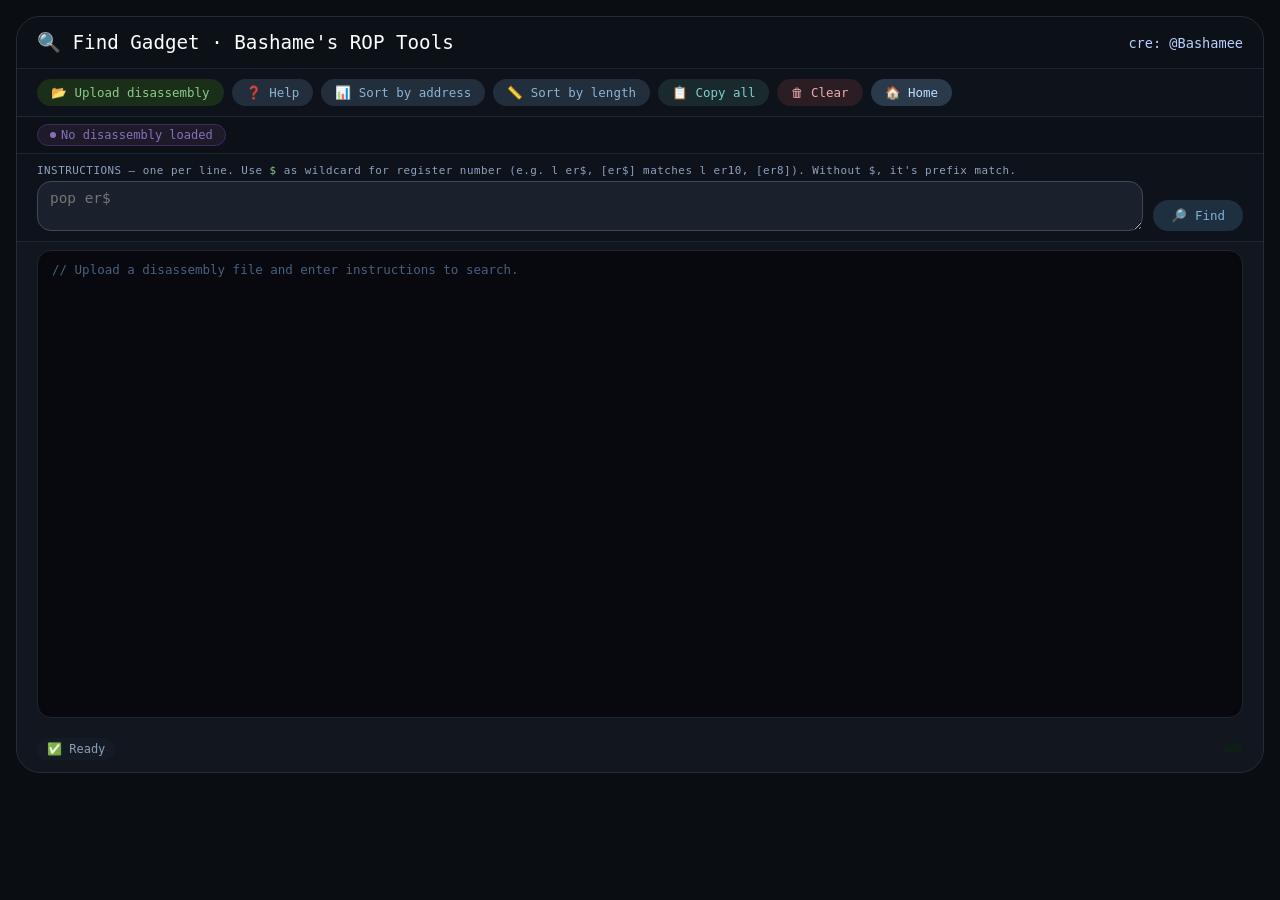
<file: findgadget/index.html>
<!DOCTYPE html>
<html lang="en">
<head>
    <meta charset="UTF-8">
    <meta name="viewport" content="width=device-width, initial-scale=1.0, user-scalable=yes">
    <title>Find Gadget · Bashame's ROP Tools</title>
    <style>
        * { box-sizing: border-box; }
        body { background: #0a0d12; font-family: monospace; margin: 0; padding: 16px; display: flex; justify-content: center; min-height: 100vh; }
        .card { max-width: 1300px; width: 100%; background: #11161f; border-radius: 24px; border: 1px solid #252d3a; overflow: hidden; height: fit-content; }
        .header { padding: 14px 20px; background: #0c1017; border-bottom: 1px solid #1e2530; display: flex; justify-content: space-between; align-items: center; gap: 12px; }
        .header h1 { margin: 0; font-size: 1.2rem; font-weight: 500; color: #fff; }
        .credit { color: #b8d0ff; font-size: 0.85rem; }
        .toolbar { display: flex; flex-wrap: wrap; gap: 8px; padding: 10px 20px; background: #0e121b; border-bottom: 1px solid #202732; align-items: center; }
        .toolbar-right { margin-left: auto; }
        .search-section { padding: 10px 20px; background: #0e121b; border-bottom: 1px solid #202732; display: flex; flex-wrap: wrap; align-items: flex-end; gap: 10px; }
        .search-group { display: flex; flex-direction: column; gap: 4px; flex: 1; min-width: 200px; }
        .search-group label { font-size: 0.68rem; color: #8da3c0; letter-spacing: 0.5px; }
        textarea { background: #1a212c; border: 1px solid #3a4a5a; border-radius: 14px; padding: 8px 12px; color: white; font-family: monospace; font-size: 0.9rem; width: 100%; resize: vertical; outline: none; }
        textarea:focus { border-color: #5a7aaa; }
        button { background: #1e2632; border: none; padding: 6px 14px; border-radius: 40px; font-family: inherit; font-size: 0.78rem; font-weight: 500; color: #fff; cursor: pointer; transition: 0.15s; white-space: nowrap; }
        button:hover { background: #2f3a48; transform: translateY(-1px); }
        .upload-btn { background: #1a2e1a; color: #8bcb8b; animation: pulse 1.5s infinite; }
        .clear-btn { background: #2a1e24; color: #f2a9b5; }
        .sort-btn { background: #232e3c; color: #8ab4d4; }
        .copy-all-btn { background: #1a2a2c; color: #7dcfcf; }
        .search-btn { background: #1e3040; color: #7ab4d4; padding: 8px 18px; }
        .help-btn { background: #232e3c; color: #8ab4d4; }
        .home-btn { background: #2a3a4a; color: #c0e0ff; }
        .disas-bar { display: flex; align-items: center; gap: 10px; padding: 7px 20px; background: #0c1017; border-bottom: 1px solid #1e2530; flex-wrap: wrap; }
        .disas-badge { display: inline-flex; align-items: center; gap: 5px; font-size: 0.75rem; padding: 3px 12px; border-radius: 30px; font-weight: 500; }
        .disas-badge.no-file { background: #1e1a2a; color: #8870b8; border: 1px solid #3a2e5a; }
        .disas-badge.loading { background: #1a2118; color: #8bcb8b; border: 1px solid #2e5a3a; }
        .disas-badge.loaded { background: #0e1e12; color: #5fd88a; border: 1px solid #2e7a4a; }
        .dot { width: 6px; height: 6px; border-radius: 50%; display: inline-block; }
        .disas-badge.loaded .dot { background: #5fd88a; box-shadow: 0 0 5px #5fd88a88; }
        .disas-badge.no-file .dot { background: #8870b8; }
        .spinner { width: 11px; height: 11px; border: 2px solid #2e5a3a; border-top-color: #8bcb8b; border-radius: 50%; animation: spin 0.7s linear infinite; display: inline-block; }
        .stat-chip { font-size: 0.7rem; color: #7a93b0; background: #161d28; padding: 2px 8px; border-radius: 16px; }
        .help-panel { background: #0d1219; margin: 0 20px 10px; padding: 10px 14px; border-radius: 14px; border-left: 3px solid #4a72c7; font-size: 0.8rem; color: #9ab0c8; display: none; line-height: 1.6; }
        .help-panel.show { display: block; }
        .help-panel code { color: #8bcb8b; background: #161d28; padding: 1px 5px; border-radius: 8px; }
        .results-container { background: #07090e; border: 1px solid #1e2530; border-radius: 14px; margin: 8px 20px 14px; padding: 10px 14px; overflow-y: auto; height: 52vh; font-family: monospace; font-size: 12.5px; line-height: 1.4; color: #dde8ff; }
        .gadget-block { border-left: 2px solid #4a72c7; margin-bottom: 14px; padding: 6px 10px; background: #0c1018; border-radius: 10px; }
        .gadget-header { color: #e8c86a; font-size: 0.78rem; display: flex; justify-content: space-between; align-items: center; gap: 8px; margin-bottom: 5px; flex-wrap: wrap; }
        .copy-gadget-btn { background: #162028; border: none; border-radius: 20px; padding: 2px 10px; font-size: 0.68rem; cursor: pointer; color: #7dcfcf; font-family: monospace; }
        .copy-gadget-btn:hover { background: #243040; }
        .gadget-line { white-space: pre-wrap; color: #b8cce8; }
        .status-bar { display: flex; justify-content: space-between; align-items: center; padding: 6px 20px 12px; flex-wrap: wrap; gap: 8px; }
        .status-msg { font-size: 0.75rem; color: #8aa0b8; background: #141b24; padding: 4px 10px; border-radius: 30px; }
        .status-count { font-size: 0.75rem; color: #7bcf9a; background: #0e1e14; padding: 4px 10px; border-radius: 30px; }
        @keyframes pulse { 0%,100% { box-shadow: 0 0 0 0 rgba(139,203,139,0); } 50% { box-shadow: 0 0 0 5px rgba(139,203,139,0.15); } }
        @keyframes spin { to { transform: rotate(360deg); } }
        ::-webkit-scrollbar { width: 5px; }
        ::-webkit-scrollbar-track { background: #10151e; }
        ::-webkit-scrollbar-thumb { background: #2e3a4e; border-radius: 8px; }
    </style>
</head>
<body>
<div class="card">
    <div class="header">
        <h1>🔍 Find Gadget · Bashame's ROP Tools</h1>
        <span class="credit">cre: @Bashamee</span>
    </div>
    <div class="toolbar">
        <button id="uploadBtn" class="upload-btn">📂 Upload disassembly</button>
        <button id="helpBtn" class="help-btn">❓ Help</button>
        <button id="sortAddrBtn" class="sort-btn">📊 Sort by address</button>
        <button id="sortLenBtn" class="sort-btn">📏 Sort by length</button>
        <button id="copyAllBtn" class="copy-all-btn">📋 Copy all</button>
        <button id="clearBtn" class="clear-btn">🗑 Clear</button>
        <a href="../" style="text-decoration:none;"><button class="home-btn">🏠 Home</button></a>
    </div>
    <div class="disas-bar">
        <div class="disas-badge no-file" id="disasBadge"><span class="dot"></span><span id="disasBadgeText">No disassembly loaded</span></div>
        <div id="disasStats" style="display:flex;gap:6px;flex-wrap:wrap;"></div>
    </div>
    <div class="search-section">
        <div class="search-group">
            <label>INSTRUCTIONS — one per line. Use <code style="color:#8bcb8b;">$</code> as wildcard for register number (e.g. <code>l er$, [er$]</code> matches <code>l er10, [er8]</code>). Without <code>$</code>, it's prefix match.</label>
            <textarea id="instructionsInput" rows="2" placeholder="pop er$"></textarea>
        </div>
        <button id="searchBtn" class="search-btn">🔎 Find</button>
    </div>
    <div id="helpPanel" class="help-panel">
        <strong>How to use:</strong><br>
        1. Click <strong>Upload disassembly</strong> to load a .txt / .asm / .dis file.<br>
        2. Supports two disassembly formats:<br>
           &nbsp;&nbsp;• <code>asm                        ; address | opcode</code><br>
           &nbsp;&nbsp;• <code>address opcode          asm</code> (address may include 'H' suffix)<br>
        3. Enter instructions to search (one per line).<br>
        4. <strong>Wildcard <code>$</code></strong> matches any decimal number (0-99) in register names.<br>
        5. Without <code>$</code>, matching is <em>prefix-based</em>.<br>
        6. Click <strong>Find</strong>. Each result ends at <code>pop pc</code>, <code>rt</code>, or <code>rti</code>.<br>
        7. Use <strong>Sort by address / length</strong> to reorder. <strong>Copy all</strong> copies every found gadget.
    </div>
    <div id="resultsContainer" class="results-container">
        <pre style="margin:0;color:#4a6080;">// Upload a disassembly file and enter instructions to search.</pre>
    </div>
    <div class="status-bar">
        <div class="status-msg" id="statusAction">✅ Ready</div>
        <div class="status-count" id="statusGadgets"></div>
    </div>
</div>

<script>
    let currentRawLines = [];
    let currentInstructionLines = [];
    let currentContent = "";
    let lastGadgets = [];
    let currentSort = 'len';

    const resultsDiv = document.getElementById("resultsContainer");
    const statusAction = document.getElementById("statusAction");
    const statusGadgets = document.getElementById("statusGadgets");
    const disasBadge = document.getElementById("disasBadge");
    const disasStats = document.getElementById("disasStats");
    const uploadBtn = document.getElementById("uploadBtn");
    const searchBtn = document.getElementById("searchBtn");
    const clearBtn = document.getElementById("clearBtn");
    const helpBtn = document.getElementById("helpBtn");
    const sortAddrBtn = document.getElementById("sortAddrBtn");
    const sortLenBtn = document.getElementById("sortLenBtn");
    const copyAllBtn = document.getElementById("copyAllBtn");
    const instructionsTextarea = document.getElementById("instructionsInput");
    const helpPanel = document.getElementById("helpPanel");

    function setAction(text, isError = false) {
        statusAction.innerHTML = text;
        statusAction.style.color = isError ? "#f28b82" : "#8aa0b8";
    }
    function setGadgetCount(count) {
        statusGadgets.textContent = count !== undefined ? `🎯 ${count} gadget(s) found` : "";
    }
    function setDisasState(state, data = {}) {
        disasBadge.className = 'disas-badge ' + state;
        if (state === 'no-file') {
            disasBadge.innerHTML = `<span class="dot"></span><span>No disassembly loaded</span>`;
            disasStats.innerHTML = '';
        } else if (state === 'loading') {
            disasBadge.innerHTML = `<span class="spinner"></span><span>Loading…</span>`;
            disasStats.innerHTML = '';
        } else if (state === 'loaded') {
            const { name, lines, instrs, size } = data;
            disasBadge.innerHTML = `<span class="dot"></span><span>✅ <strong>${name}</strong></span>`;
            disasStats.innerHTML = `
                <span class="stat-chip">📄 ${lines.toLocaleString()} lines</span>
                <span class="stat-chip">⚙️ ${instrs.toLocaleString()} instructions</span>
                <span class="stat-chip">💾 ${(size/1024).toFixed(1)} KB</span>`;
        }
    }

    function normalizeInstruction(instr) {
        return instr.replace(/\s+/g, '').toLowerCase();
    }

    function patternToRegex(pattern) {
        let escaped = pattern.replace(/[.*+?^${}()|[\]\\]/g, '\\$&');
        let regexStr = escaped.replace(/\\\$/g, '(\\d{1,2})');
        return new RegExp('^' + regexStr + '$');
    }

    function matchesPattern(normInstr, pattern) {
        if (pattern.length === 0) return true;
        if (pattern.includes('$')) {
            const regex = patternToRegex(pattern);
            return regex.test(normInstr);
        } else {
            return normInstr.startsWith(pattern);
        }
    }

    function isLabelLine(line) {
        let t = line.trim();
        return (t.match(/^\.l_[0-9a-f]+:$/i) !== null) || (t.endsWith(':') && !t.includes(';') && !t.match(/^[0-9a-f]/i));
    }

    // Extract instruction from line - supports both formats
    function extractInstruction(line) {
        let trimmed = line.trim();
        if (trimmed === '' || trimmed.startsWith(';')) return null;
        if (isLabelLine(line)) return null;

        // Format 1: asm ; address | opcode
        let idx = line.indexOf(';');
        if (idx !== -1) {
            let instr = line.substring(0, idx).trim();
            if (instr) return instr;
        }

        // Format 2: address opcode asm (address may contain H, :, etc.)
        // Regex: capture address (non-space), then spaces, then opcode (hex and spaces), then spaces, then asm (rest)
        let match = line.match(/^([^ \t]+)[ \t]+([0-9A-Fa-f ]+)[ \t]+(.*)$/);
        if (match) {
            let asm = match[3].trim();
            if (asm) return asm;
        }

        // Fallback: remove leading tokens that look like address or hex opcode
        let tokens = trimmed.split(/\s+/);
        while (tokens.length) {
            let token = tokens[0];
            if (token.match(/^[0-9A-Fa-f:]+H?$/)) tokens.shift();
            else if (token.match(/^[0-9A-Fa-f]+$/)) tokens.shift();
            else break;
        }
        if (tokens.length) return tokens.join(' ');
        return null;
    }

    function parseLine(line) {
        let instr = extractInstruction(line);
        if (instr === null) return { type: 'skip' };
        return { type: 'instr', normalized: normalizeInstruction(instr) };
    }

    function buildInstructionIndex(rawLines) {
        let result = [];
        for (let i = 0; i < rawLines.length; i++) {
            let p = parseLine(rawLines[i]);
            if (p.type === 'instr') result.push({ rawIndex: i, normalized: p.normalized });
        }
        return result;
    }

    function isEndOfGadgetRaw(line) {
        let instr = extractInstruction(line);
        if (instr === null) return false;
        let norm = normalizeInstruction(instr);
        return norm === 'poppc' || norm === 'rt' || norm === 'rti';
    }

    function findAllGadgets(patterns) {
        if (!currentInstructionLines.length || !patterns.length) return [];
        let gadgets = [];
        let total = currentInstructionLines.length;
        for (let i = 0; i < total; i++) {
            if (!matchesPattern(currentInstructionLines[i].normalized, patterns[0])) continue;
            let ok = true;
            for (let j = 1; j < patterns.length; j++) {
                if (i+j >= total || !matchesPattern(currentInstructionLines[i+j].normalized, patterns[j])) {
                    ok = false; break;
                }
            }
            if (!ok) continue;
            let start = currentInstructionLines[i].rawIndex;
            let lines = [], end = start;
            for (let k = start; k < currentRawLines.length; k++) {
                lines.push(currentRawLines[k]);
                if (isEndOfGadgetRaw(currentRawLines[k])) { end = k; break; }
            }
            let addr = '';
            let firstLine = currentRawLines[start];
            // Try format1 address
            let m = firstLine.match(/;\s*([0-9A-F]+)\s*\|/i);
            if (m) addr = m[1];
            else {
                // Try format2 address (first token)
                let addrMatch = firstLine.match(/^([^ \t]+)/);
                if (addrMatch) addr = addrMatch[1];
            }
            gadgets.push({ startLine: start, endLine: end, address: addr, lines, length: lines.length });
            // Skip past this gadget
            for (let t = i + patterns.length; t < total; t++) {
                if (currentInstructionLines[t].rawIndex > end) { i = t - 1; break; }
            }
        }
        return gadgets;
    }

    function sortGadgets(gadgets, by) {
        if (by === 'addr') return [...gadgets].sort((a,b) => {
            let aAddr = parseInt(a.address,16) || 0;
            let bAddr = parseInt(b.address,16) || 0;
            return aAddr - bAddr;
        });
        if (by === 'len')  return [...gadgets].sort((a,b) => a.length - b.length);
        return gadgets;
    }

    function escapeHtml(s) {
        return s.replace(/[&<>]/g, m => m==='&'?'&amp;':m==='<'?'&lt;':'&gt;');
    }

    function renderGadgets(gadgets, sortBy = currentSort) {
        let sorted = sortGadgets(gadgets, sortBy);
        if (!sorted.length) {
            resultsDiv.innerHTML = `<pre style="margin:0;color:#4a6080;">// No gadgets found.</pre>`;
            return;
        }
        let parts = [];
        for (let g of sorted) {
            let text = escapeHtml(g.lines.join('\n'));
            let rawText = g.lines.join('\n').replace(/"/g,'&quot;');
            parts.push(
                `<div class="gadget-block">` +
                `<div class="gadget-header">` +
                `<span>📍 ${g.address || '?'} · lines ${g.startLine+1}–${g.endLine+1} · len ${g.length}</span>` +
                `<button class="copy-gadget-btn" onclick="copyGadget(this,'${rawText.replace(/\n/g,'\\n').replace(/'/g,"\\x27")}')">📋 Copy</button>` +
                `</div>` +
                `<div class="gadget-line">${text}</div>` +
                `</div>`
            );
        }
        resultsDiv.innerHTML = parts.join('');
    }

    window.copyGadget = function(btn, text) {
        navigator.clipboard.writeText(text.replace(/\\n/g,'\n')).then(() => {
            btn.textContent = '✅ Copied!';
            setAction('📋 Gadget copied');
            setTimeout(() => btn.textContent = '📋 Copy', 1500);
        }).catch(() => setAction('❌ Copy failed', true));
    };

    async function performSearch() {
        if (!currentRawLines.length) {
            setAction("⚠️ Upload a disassembly file first", true);
            return;
        }
        let raw = instructionsTextarea.value.trim();
        if (!raw) { setAction("⚠️ Enter instructions", true); return; }
        let patterns = raw.split(/\r?\n/).map(l=>normalizeInstruction(l.trim())).filter(l=>l);
        if (!patterns.length) { setAction("⚠️ No valid instructions", true); return; }
        setAction("🔍 Searching…");
        await new Promise(r=>setTimeout(r,10));
        try {
            let gadgets = findAllGadgets(patterns);
            lastGadgets = gadgets;
            renderGadgets(gadgets);
            setGadgetCount(gadgets.length);
            setAction(gadgets.length ? `✅ Found ${gadgets.length} gadget(s)` : `✅ No gadgets found`);
        } catch(e) {
            setAction("❌ Search error: " + e.message, true);
        }
    }

    function loadFile(file) {
        setDisasState('loading');
        setAction("⏳ Reading file…");
        let reader = new FileReader();
        reader.onload = (e) => {
            setTimeout(() => {
                currentContent = e.target.result;
                currentRawLines = currentContent.split(/\r?\n/);
                currentInstructionLines = buildInstructionIndex(currentRawLines);
                setDisasState('loaded', {
                    name: file.name,
                    lines: currentRawLines.length,
                    instrs: currentInstructionLines.length,
                    size: new Blob([currentContent]).size
                });
                setAction("✅ File loaded");
                resultsDiv.innerHTML = `<pre style="margin:0;color:#4a6080;">// File loaded. Enter instructions and click Find.</pre>`;
                setGadgetCount();
                uploadBtn.style.animation = 'none';
            }, 300);
        };
        reader.onerror = () => { setDisasState('no-file'); setAction("❌ Error reading file", true); };
        reader.readAsText(file);
    }

    function clearAll() {
        currentRawLines = []; currentInstructionLines = []; currentContent = "";
        instructionsTextarea.value = ""; lastGadgets = []; currentSort = 'len';
        resultsDiv.innerHTML = `<pre style="margin:0;color:#4a6080;">// Upload a disassembly file and enter instructions to search.</pre>`;
        setDisasState('no-file');
        setAction("🧹 Cleared");
        setGadgetCount();
        uploadBtn.style.animation = 'pulse 1.5s infinite';
    }

    uploadBtn.onclick = () => {
        let inp = document.createElement('input');
        inp.type = 'file'; inp.accept = '.txt,.asm,.dis,.lst,text/plain';
        inp.onchange = e => { if (e.target.files.length) loadFile(e.target.files[0]); };
        inp.click();
    };
    searchBtn.onclick = performSearch;
    clearBtn.onclick = clearAll;
    helpBtn.onclick = () => helpPanel.classList.toggle('show');
    sortAddrBtn.onclick = () => {
        if (!lastGadgets.length) { setAction("⚠️ Search first", true); return; }
        currentSort = 'addr'; renderGadgets(lastGadgets, 'addr'); setAction("📊 Sorted by address");
    };
    sortLenBtn.onclick = () => {
        if (!lastGadgets.length) { setAction("⚠️ Search first", true); return; }
        currentSort = 'len'; renderGadgets(lastGadgets, 'len'); setAction("📏 Sorted by length");
    };
    copyAllBtn.onclick = () => {
        if (!lastGadgets.length) { setAction("⚠️ No gadgets to copy", true); return; }
        let sorted = sortGadgets(lastGadgets, currentSort);
        let txt = sorted.map(g=>g.lines.join('\n')).join('\n\n'+'='.repeat(50)+'\n\n');
        navigator.clipboard.writeText(txt).then(() => setAction(`📋 Copied all ${sorted.length} gadgets`))
            .catch(() => setAction("❌ Copy failed", true));
    };
    instructionsTextarea.addEventListener('keydown', e => {
        if (e.key === 'Enter' && (e.ctrlKey || e.metaKey)) performSearch();
    });

    setDisasState('no-file');
    setAction("✅ Ready");
</script>
</body>
</html>
</file>
